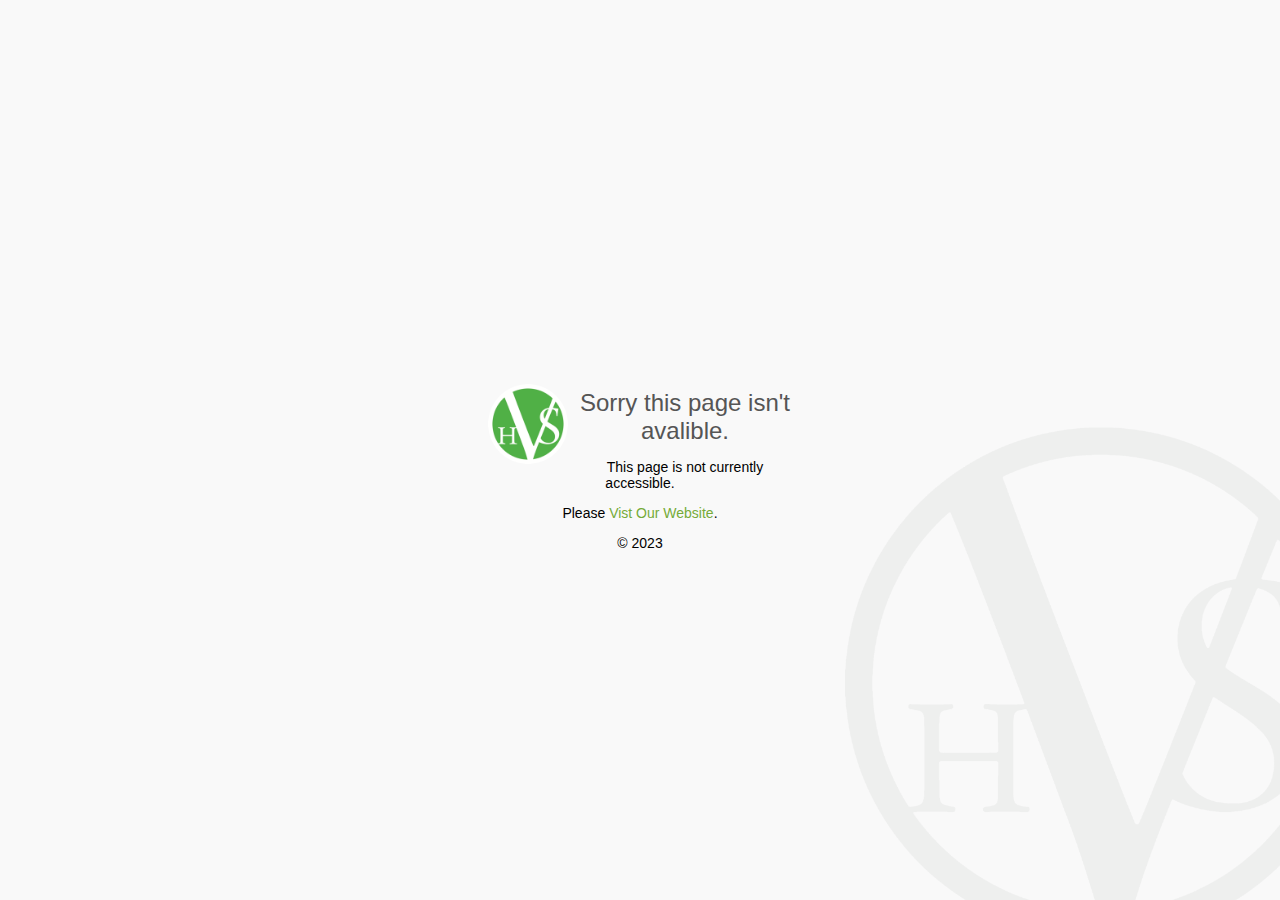
<file: index.html>
<html>
    <head>
        <title>Portal :|: Hoe Valley School</title>
        <link rel="stylesheet" href="/Resources/style.css">
    </head>
    <body class="notAvalible">
        <b class="Logo">&nbsp;</b>
        <h1>Sorry this page isn't avalible.</h1>
        <p>This page is not currently accessible.</p>
        <p>Please <a href="https://www.hoevalleyschool.org/">Vist Our Website</a>.</p>
        <p>&copy; 2023</p>
    </body>
</html>
</file>
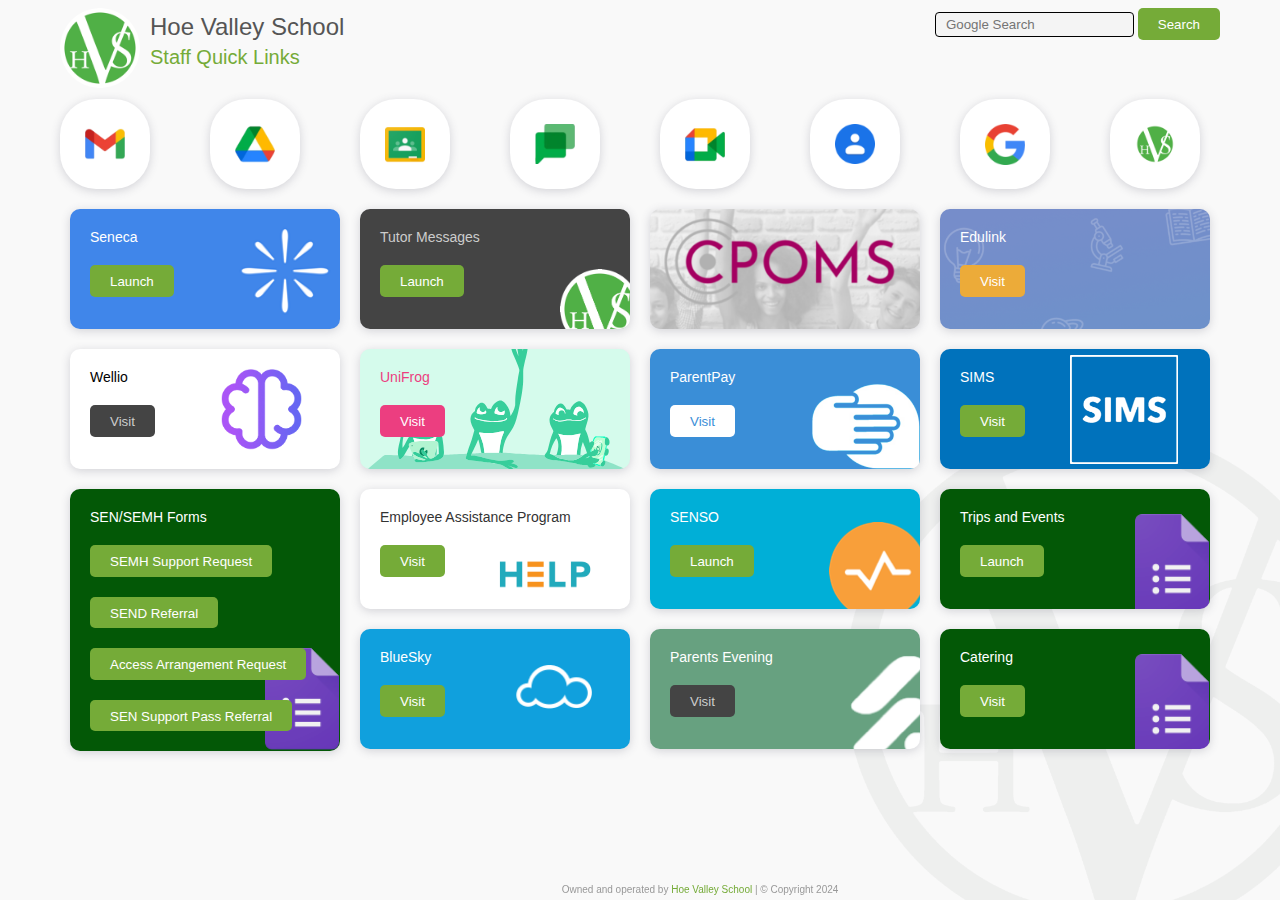
<file: Staff/index.html>
<html>

<head>
    <title>Portal :|: Hoe Valley School</title>
    <link rel="stylesheet" href="/Resources/style.css">
    <meta charset="utf-8">
    <meta http-equiv="x-ua-compatible" content="ie=edge">
    <meta name="apple-mobile-web-app-capable" content="yes">
    <link rel="apple-touch-icon" href="/apple-touch-icon.png">
    <meta name="apple-mobile-web-app-title" content="<?=APP_Name;?>">
    <meta name="viewport" content="width=device-width, initial-scale=1, shrink-to-fit=no">
</head>

<body>
    <form action="https://www.google.com/search" class="searchform" method="get" name="searchform" target="_blank"
        style="float: right;">
        <!--input name="sitesearch" type="hidden" value="example.com"_-->
        <input autocomplete="on" class="form-control search" name="q" placeholder="Google Search" required="required"
            type="text" id="GoogleSearchTXT">
        <button class="button" type="submit">Search</button>
    </form>
    <b class="Logo">&nbsp;</b>
    <h1>Hoe Valley School</h1>
    <h2>Staff Quick Links</h2>
    <div class="row">
        <a href="https://mail.google.com/" class="card small Gmail">

        </a>
        <a href="https://drive.google.com/" class="card small Drive">

        </a>
        <a href="https://classroom.google.com/" class="card small Classroom">

        </a>
        <a href="https://chat.google.com/" class="card small Chat">

        </a>
        <a href="https://meet.google.com/" class="card small Meet">

        </a>
        <a href="https://contacts.google.com/" class="card small Contacts">

        </a>
        <a href="https://www.google.co.uk/" class="card small GoogleSearch">

        </a>
        <a href="https://www.hoevalleyschool.org/" class="card small HVS">

        </a>
    </div>

    <div class="row">
        <div class="column">
            <!--Seneca-->
            <a href="https://app.senecalearning.com/login/" class="card Seneca">
                <div class="cta">Seneca</div>
                <button>Launch</button>
            </a>
            <!--Wellio-->
            <a href="https://app.wellioeducation.com/users/sign_in" class="card Wellio">
                <div class="cta">Wellio</div>
                <button class="BG-Grey">Visit</button>
            </a>
        </div>
        <div class="column">
            <!--Tutor Messages-->
            <a href="https://tutormessages.hoevalleyschool.org/" class="card HVS-Dark">
                <div class="cta">Tutor Messages</div>
                <button>Launch</button>
            </a>
            <!--UniFrog-->
            <a href="https://www.unifrog.org/sign-in" class="card UniFrog">
                <div class="cta">UniFrog</div>
                <button>Visit</button>
            </a>
        </div>
        <div class="column">
            <!--CPOMS-->
            <a href="https://hoevalley.cpoms.net/" class="card CPOMS">
                <div class="cta">&nbsp;</div>
            </a>
            <!--ParentPay-->
            <a href="https://app.parentpay.com/public/client/security/v2/#/login" class="card ParentPay">
                <div class="cta">ParentPay</div>
                <button>Visit</button>
            </a>
        </div>
        <div class="column">
            <!--Edulink-->
            <a href="https://www.edulinkone.com/" class="card EduLink">
                <div class="cta">Edulink</div>
                <button>Visit</button>
            </a>
            <!--SIMS-->
            <a href="http://id.sims.co.uk/" class="card SIMS">
                <div class="cta">SIMS</div>
                <button>Visit</button>
            </a>
        </div>
    </div>
    <div class="row">
        <div class="column">
            <!--SEN/SEMH Forms-->
            <div 
                class="card tall Forms">
                <div class="cta">SEN/SEMH Forms</div>
                <a href="https://docs.google.com/forms/d/1mRh_e7-GOFCaImD09rAiLsV9hBQNMkXeRkkz2y3Gicg/viewform"><button>SEMH Support Request</button></a>
                <a href="https://docs.google.com/forms/d/1RIKsxjwAg-uhW-p1dwoqyWJ7LS35dqQxPz5x0om-XBI"><button>SEND Referral</button></a>
                <a href="https://docs.google.com/forms/d/e/1FAIpQLSfk8ws7LVroSVPwYR5orYd20OywhWHQrnuwffeaO-3BG0ygIQ/viewform"><button>Access Arrangement Request</button></a>
                <a href="https://docs.google.com/forms/d/e/1FAIpQLScmFVInxoPy6MQhNwIco5Q6M9WZgCakhqc7m_JNCr0Ycrgp2Q/viewform"><button>SEN Support Pass Referral</button></a>
        </div>

        </div>
        <div class="column">
            <!--EAP-->
            <div class="card EAP">
                <div class="cta">Employee Assistance Program</div>
                <a href="https://strictlyeducation.optimise.health/#/guest"><button>Visit</button></a>
            </div>
            <!--Bluesky-->
            <div class="card BlueSky">
                <div class="cta">BlueSky</div>
                <a href="https://app.blueskyeducation.co.uk/login"><button>Visit</button></a>
            </div>
        </div>
        <div class="column">

            <!--Senso-->
            <a href="https://portal.senso.cloud/" class="card LS-Classroom">
                <div class="cta">SENSO</div>
                <button>Launch</button>
            </a>
            <!--Parents Evening-->
            <a href="https://hoevalley.schoolcloud.co.uk/Auth/Teacher" class="card SchoolCloud">
                <div class="cta">Parents Evening</div>
                <button class="BG-Grey">Visit</button>
            </a>
        </div>
        <div class="column">
            <!--Trips and Events-->
            <a href="https://drive.google.com/drive/folders/1zCCzTb4M8g4BgYEIZbMtNCfZSJyq764B?usp=sharing"
                class="card Forms">
                <div class="cta">Trips and Events</div>
                <button>Launch</button>
            </a>
            <!--Catering-->
            <a href="https://drive.google.com/drive/folders/1Fj9EXcl7kgW9u2DS2Bh5Z5DmIIpj4t3P?usp=sharing"
                class="card Forms">
                <div class="cta">Catering</div>
                <button>Visit</button>
            </a>
        </div>
    </div>
    <div id="footer">
        <!--School Website-->
        Owned and operated by <a href="https://www.hoevalleyschool.org/">Hoe Valley School</a> | &copy; Copyright 2024
    </div>
</body>

</html>



<!-- UNUSED CARDS-->


<!--School Website
    <a href="https://www.hoevalleyschool.org/" class="card HVS-Photo">
        <div class="cta">Main School Website</div>
        <button>Launch</button>
    </a>
-->

<!--
            <!\--Room Booking System-\->
            <a href="https://hoevalley.roombookingsystem.co.uk/default" class="card SchoolCloud">
                <div class="cta">Room Booking System</div>
                <button class="BG-Grey">Visit</button>
            </a>
            -->
</file>
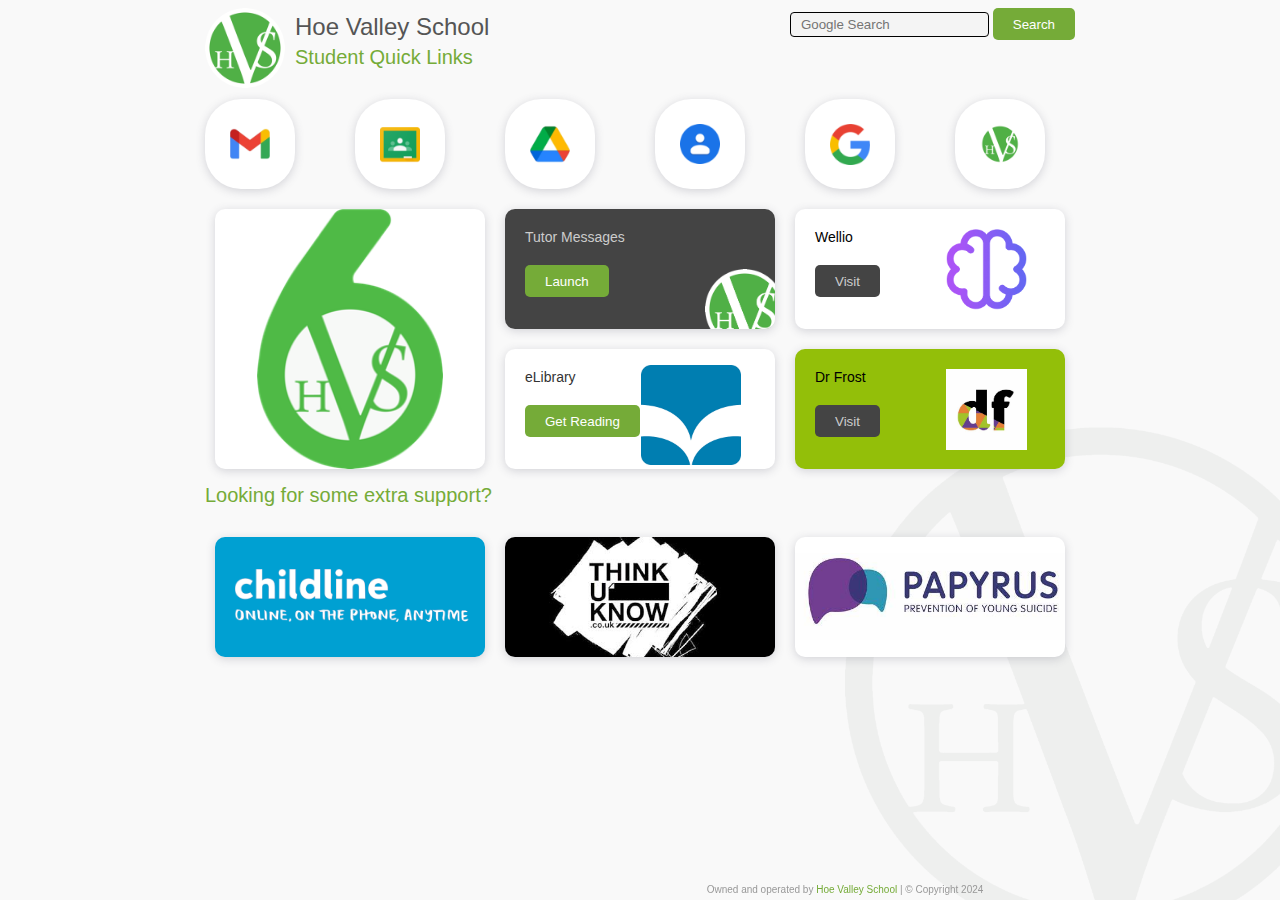
<file: Student/index.html>
<html>

<head>
    <title>Portal :|: Hoe Valley School</title>
    <link rel="stylesheet" href="/Resources/style.css">
    <meta charset="utf-8">
    <meta http-equiv="x-ua-compatible" content="ie=edge">
    <meta name="apple-mobile-web-app-capable" content="yes">
    <link rel="apple-touch-icon" href="/apple-touch-icon.png">
    <meta name="apple-mobile-web-app-title" content="<?=APP_Name;?>">
    <meta name="viewport" content="width=device-width, initial-scale=1, shrink-to-fit=no">
</head>

<body>
    <form action="https://www.google.com/search" class="searchform" method="get" name="searchform" target="_blank"
        style="float: right;">
        <!--input name="sitesearch" type="hidden" value="example.com"_-->
        <input autocomplete="on" class="form-control search" name="q" placeholder="Google Search" required="required"
            type="text" id="GoogleSearchTXT">
        <button class="button" type="submit">Search</button>
    </form>
    <a href="https://www.hoevalleyschool.org/" class="Logo">&nbsp;</a>
    <h1>Hoe Valley School</h1>
    <h2>Student Quick Links</h2>

    <div class="row">
        <a href="https://mail.google.com/" class="card small Gmail">

        </a>
        <a href="https://classroom.google.com/" class="card small Classroom">

        </a>
        <a href="https://drive.google.com/" class="card small Drive">

        </a>
        <a href="https://contacts.google.com/" class="card small Contacts">

        </a>
        <a href="https://www.google.co.uk/" class="card small GoogleSearch">

        </a>
        <a href="https://www.hoevalleyschool.org/" class="card small HVS">

        </a>

    </div>

    <div class="row">
        <!--6th Form-->
        <a href="https://www.hoevalleyschool.org/sixth-form/" class="card tall HVS6th">

        </a>
        <div class="column">
            <!--Tutor Messages-->
            <a href="https://sites.google.com/hoevalleyschool.org/student-messages/home" class="card HVS-Dark">
                <div class="cta">Tutor Messages</div>

                <button>Launch</button>
            </a>
            <!--eLibrary-->
            <a href="http://hoevalleyschool.eplatform.co/" class="card eLibrary">
                <div class="cta">eLibrary</div>

                <button>Get Reading</button>
            </a>


        </div>
        <div class="column">
            <!--Wellio-->
            <a href="https://app.wellioeducation.com/users/sign_in" class="card Wellio">
                <div class="cta">Wellio</div>
                <button class="BG-Grey">Visit</button>
            </a>
            <!--Dr Frost-->
            <a href="https://www.drfrostmaths.com/" class="card DrFrost" style="background-color: rgba(147,191,9,1);">
                <div class="cta">Dr Frost</div>

                <button class="BG-Grey">Visit</button>
            </a>
        </div>
    </div>

    <h2>Looking for some extra support?</h2>
    <div class="row">
        <!--Childline-->
        <a href="https://www.childline.org.uk" class="card Childline">

        </a>
        <!--CEOP-->
        <a href="https://www.thinkuknow.co.uk/11_13/" class="card CEOP">

        </a>
        <a href="https://www.papyrus-uk.org/" class="card Papyrus"></a>
    </div>
    <div id="footer">
        <!--School Website-->
        Owned and operated by <a href="https://www.hoevalleyschool.org/">Hoe Valley School</a> | &copy; Copyright 2024
    </div>

    <!--h2>Year 7</h2>
        <div class="row"-->
    <!--CAT4 Testing Website-->
    <!--a href="https://www.childline.org.uk" class="card HVS-Dark">
                <div class="cta">CAT4 Tests</div>
                <button>Open</button>
            </a>
        </div-->
</body>

</html>
</file>
<file: Resources/style.css>
html{
    font-family: Arial, Helvetica, sans-serif;
    display: flex;
    flex-direction: row;
    justify-content: center;
    background-color: #f9f9f9;
    font-size: 14px;
    background-image: url('/Resources/HVS outline light.png');
    background-position: 110% 110%;
    background-size: 40%;
    background-repeat: no-repeat;
}
a{
    text-decoration: none;
    color: #75ab38;
}
h1, h2, h3, h4, h5, h6{
    width: 100%;
    color: #75ab38;
    font-weight: 100;
    margin: 5px 0px;
}
h1{
    color: #555;
    font-size: 24px;
}
h2{ 
    font-size: 20px;
    margin-bottom: 20px;
}
button{
    background: #75ab38;
    color: #fff;
    padding: 9px 20px;
    height: 2.25rem;
    border: none;
    border-radius: 5px;
}
.card{
    padding: 10px;
    margin: 10px;
    width: 250px;
    min-height: 100px;
    display: inline-flex;
    flex-direction: column;
    align-items:flex-start;
    vertical-align: bottom;
    border: none;
    border-radius: 10px;
    color: #333;
    background-color: #fff;
    background-position: right center;
    background-size: cover;
    background-repeat: no-repeat;
    box-shadow: rgba(76, 78, 100, 0.22) 0px 2px 10px 0px;
}
.card.small{
    width: 120px;
    background-size: 50px;
    background-position: center;
    width: 70px;
    border-radius: 40%;
    background-size: 40px;
    background-position: center;
    margin-left: 50px;
    min-height: 70px;
}
.card.small:first-child{ margin-left: 0px;}
.card.tall{
    min-height: 240px;
}
.card.wide{
    width: 100%;
}
.card .cta{
    margin: 10px;
    width: 200px;
}
.card button{
    margin: 10px;
    align-items: center;
    cursor: pointer;
}
.column{
    display: flex;
    flex-direction: column;
}
.BG-Grey{background-color: #444; color: #ccc;}
#GoogleSearchTXT{
    border-radius: 4px;
    padding: 4px 10px;
    border: 1px solid;
    background-color: #f4f4f4;
}
.Logo{
    float: left; 
    margin-right: 10px;
    background-image: url('/Resources/hvs-logo.png');
    background-size: 80px;
    background-repeat: no-repeat;
    width: 80px;
    height: 80px;
}
.notAvalible{
    margin: 30%;
    text-align: center;
}
.row{
    display: flex;
    flex-direction: row;
}
.TXT-Dark{color: #333;}

#footer{
    position: fixed;
    bottom: 5px;
    text-align: center;
    font-size: 10px;
    width: 100%;
    color: #999999;
}

/* Branding */
.Gmail{background-image: url('/Resources/Gmail50.png');}
.Drive{background-image: url('/Resources/Drive50.png');}
.Calendar{background-image: url('/Resources/Calendar50.png');}
.Classroom{background-image: url('/Resources/Classroom50.png');}
.Chat{background-image: url('/Resources/Chat50.png');}
.Meet{background-image: url('/Resources/Meet50.png');}
.Maps{background-image: url('/Resources/Maps50.png');}
.Contacts{background-image: url('/Resources/Contacts50.png');}
.GoogleSearch{background-image: url('/Resources/Google50.png');}
.HVS{background-image: url('/Resources/hvs-logo.png');}
.CPOMS{
    background-image: url('/Resources/CPOMS.png');
}
.GoogleWorkspace{
    background-image: url('/Resources/googleworkspace.png');
}
.HVS6th{
    background-image: url('/Resources/6thF_250.png');
    background-size: contain;
    background-position: center;
}
.HVS-Dark{
    background-image: url('/Resources/hvs-logo.png'); 
    background-size: 80px; 
    background-position: 105% 150%;
    background-color: #444; 
    color: #ccc;
}
.HVS-Light{
    background-image: url('/Resources/hvs-logo.png'); 
    background-size: 80px; 
    background-position: 105% 150%;
    background-color: #fff; 
    color: #444;
}
.HVS-Photo{
    background-image: url('/Resources/HVS-front.png'); 
    background-size: cover;
    background-position-x: right;
    color: #fff;
}
.EduLink{
    background-image: url('/Resources/EduLinkBackground.png');
    font-size: 14px;
    color: #fff !important;
}
.EduLink button{ background-color: #ecab39;}
.UniFrog{
    background-color: #d5fbec !important;
    color: #ec3e80 !important;
    background-image: url('/Resources/UniFrog.svg');
    background-size: cover;
}
.UniFrog button{background-color: #ec3e80;}
.GoogleClassroom{
    background-image: url('/Resources/Google-Classroom.png'); 
}
.BehaviourWatch{
    background-image: url('/Resources/behaviourwatch_logo.png'); 
    background-size: 100px; 
    background-position: 105% 150%; 
    background-color: #FF7676 !important; 
    color: #fff !important;
}
.SIMS{
    background-color: #0072bc !important; 
    color: #fff !important; 
    font-size: 14px; 
    background-image: url('/Resources/SIMS.png'); 
    background-position: 80% 50%; background-size: 40%;
}

.Wellio{
    background-color: #fff !important; 
    color: #000 !important; 
    font-size: 14px; 
    background-image: url('/Resources/Wellio.png'); 
    background-position: 80% 50%; background-size: 30%;
}
.DrFrost{
    color: #000 !important; 
    font-size: 14px; 
    background-image: url('/Resources/DrFrost.jpeg'); 
    background-position: 80% 50%; background-size: 30%;
}
.LS-Classroom{
    background-image: url('/Resources/LS-Classroom.png'); 
    background-size: 100px; 
    background-color: #00AFD7 !important; 
    color: #fff !important; 
    background-position: 105% 150%;
}
.Forms{
    background-image: url('/Resources/Forms.png'); 
    background-size: 75px; 
    background-color: #035806 !important; 
    color: #fff !important; 
    background-position: 100% 150%;
}
.Forms.tall{
    background-image: url('/Resources/Forms.png'); 
    background-size: 75px; 
    background-color: #035806 !important; 
    color: #fff !important; 
    background-position: 100% 100%;
}
.EAP{
    
    background-image: url('/Resources/EAP.png'); 
    background-size: 100px; 
    background-color: #fff !important; 
    color: #333 !important; 
    background-position: 80% 80%;
}
.eLibrary{
    background-image: url('/Resources/elibrary.png'); 
    background-size: 100px; 
    background-color: #fff !important; 
    color: #333 !important; 
    background-position: 80% 80%;
}
.ClassCharts{
    background-image: url('/Resources/Class-charts.png');
    background-position: 105% 150%;
    background-size: 100px;
}
.Seneca{
    background-image: url('/Resources/seneca.png');
    color: #fff !important;
}
.ParentPay{
    color: #fff;
    background-color: #3A8ED7;
    background-image: url('/Resources/PPlogo.png');
    background-size: 40%;
    background-position: bottom right;
}
.ParentPay button{
    background-color: #fff;
    color: #3A8ED7;
}
.SchoolCloud{
    background-image: url('/Resources/SchoolCloud.png');
    background-size: 80px;
    background-position: 105% 150%;
    background-color: #67A180 !important;
    color: #fff !important;
}
.Childline{
    background-image: url('/Resources/childline.png');
    background-size: 100%;
    background-color: #00A0D2 !important;
}
.CEOP{
    background-image: url('/Resources/think-you-know.jpg');
    background-size: 100%;
}
.Papyrus{
    background-image: url('/Resources/Papyrus.jpeg');
    background-size: 100%;
    background-color: #fff !important;
}
.BlueSky {
    background-image: url('/Resources/BlueSky.png');
    background-size: 30%;
    background-color: #10a0dd !important;
    background-position: 80% 50%;
    color: #fff !important;
}

@media (prefers-color-scheme: Dark) {
    html{
        background-color: #333;
        color: #999999;
        background-image: url('/Resources/HVS outline dark.png');
    }
    h1{ color: #fcfcfc;}
    .card{
        color: #ccc;
        background-color: #555;
        box-shadow: 0px 0px 4px #111;
    }
    #GoogleSearchTXT{ background-color: #555; color: #fff}
}

/* Extra small devices (phones, 600px and down) */
@media only screen and (max-width: 599px) {
    .row{ 
        flex-direction: column;
        max-width: 100%;
    }
} 

/* Small devices (portrait tablets and large phones, 600px and up) */
@media only screen and (min-width: 600px) {
    .row{ flex-direction: column;}
} 

/* Medium devices (landscape tablets, 768px and up) */
@media only screen and (min-width: 768px) {
    .row{ flex-direction: row;}
} 

/* Large devices (laptops/desktops, 992px and up) */
@media only screen and (min-width: 992px) {
	
} 

/* Extra large devices (large laptops and desktops, 1200px and up) */
@media only screen and (min-width: 1200px) {

}
</file>
